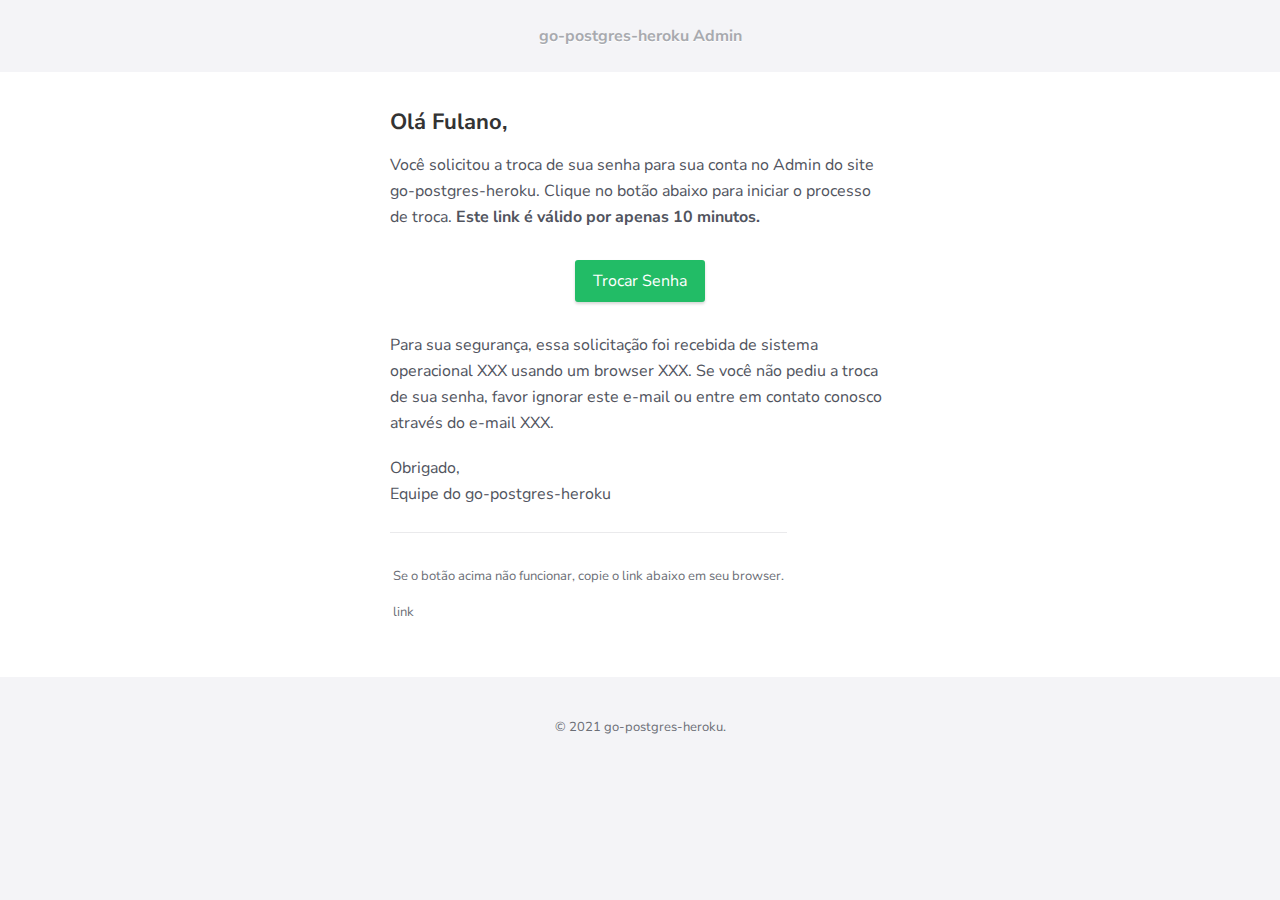
<file: templates/pwreset.html>
<!-- TEMPLATE: https://postmarkapp.com/transactional-email-templates -->
<!DOCTYPE html PUBLIC "-//W3C//DTD XHTML 1.0 Transitional//EN" "http://www.w3.org/TR/xhtml1/DTD/xhtml1-transitional.dtd">
<html xmlns="http://www.w3.org/1999/xhtml">
  <head>
    <meta name="viewport" content="width=device-width, initial-scale=1.0" />
    <meta name="x-apple-disable-message-reformatting" />
    <meta http-equiv="Content-Type" content="text/html; charset=UTF-8" />
    <meta name="color-scheme" content="light dark" />
    <meta name="supported-color-schemes" content="light dark" />
    <title></title>
    <style type="text/css" rel="stylesheet" media="all">
      /* Base ------------------------------ */

      @import url("https://fonts.googleapis.com/css?family=Nunito+Sans:400,700&display=swap");
      body {
        width: 100% !important;
        height: 100%;
        margin: 0;
        -webkit-text-size-adjust: none;
      }

      a {
        color: #3869d4;
      }

      a img {
        border: none;
      }

      td {
        word-break: break-word;
      }

      .preheader {
        display: none !important;
        visibility: hidden;
        /* mso-hide: all; */
        font-size: 1px;
        line-height: 1px;
        max-height: 0;
        max-width: 0;
        opacity: 0;
        overflow: hidden;
      }
      /* Type ------------------------------ */

      body,
      td,
      th {
        font-family: "Nunito Sans", Helvetica, Arial, sans-serif;
      }

      h1 {
        margin-top: 0;
        color: #333333;
        font-size: 22px;
        font-weight: bold;
        text-align: left;
      }

      h2 {
        margin-top: 0;
        color: #333333;
        font-size: 16px;
        font-weight: bold;
        text-align: left;
      }

      h3 {
        margin-top: 0;
        color: #333333;
        font-size: 14px;
        font-weight: bold;
        text-align: left;
      }

      td,
      th {
        font-size: 16px;
      }

      p,
      ul,
      ol,
      blockquote {
        margin: 0.4em 0 1.1875em;
        font-size: 16px;
        line-height: 1.625;
      }

      p.sub {
        font-size: 13px;
      }
      /* Utilities ------------------------------ */

      .align-right {
        text-align: right;
      }

      .align-left {
        text-align: left;
      }

      .align-center {
        text-align: center;
      }
      /* Buttons ------------------------------ */

      .button {
        background-color: #3869d4;
        border-top: 10px solid #3869d4;
        border-right: 18px solid #3869d4;
        border-bottom: 10px solid #3869d4;
        border-left: 18px solid #3869d4;
        display: inline-block;
        color: #fff;
        text-decoration: none;
        border-radius: 3px;
        box-shadow: 0 2px 3px rgba(0, 0, 0, 0.16);
        -webkit-text-size-adjust: none;
        box-sizing: border-box;
      }

      .button--green {
        background-color: #22bc66;
        border-top: 10px solid #22bc66;
        border-right: 18px solid #22bc66;
        border-bottom: 10px solid #22bc66;
        border-left: 18px solid #22bc66;
      }

      .button--red {
        background-color: #ff6136;
        border-top: 10px solid #ff6136;
        border-right: 18px solid #ff6136;
        border-bottom: 10px solid #ff6136;
        border-left: 18px solid #ff6136;
      }

      @media only screen and (max-width: 500px) {
        .button {
          width: 100% !important;
          text-align: center !important;
        }
      }
      /* Attribute list ------------------------------ */

      .attributes {
        margin: 0 0 21px;
      }

      .attributes_content {
        background-color: #f4f4f7;
        padding: 16px;
      }

      .attributes_item {
        padding: 0;
      }
      /* Related Items ------------------------------ */

      .related {
        width: 100%;
        margin: 0;
        padding: 25px 0 0 0;
        -premailer-width: 100%;
        -premailer-cellpadding: 0;
        -premailer-cellspacing: 0;
      }

      .related_item {
        padding: 10px 0;
        color: #cbcccf;
        font-size: 15px;
        line-height: 18px;
      }

      .related_item-title {
        display: block;
        margin: 0.5em 0 0;
      }

      .related_item-thumb {
        display: block;
        padding-bottom: 10px;
      }

      .related_heading {
        border-top: 1px solid #cbcccf;
        text-align: center;
        padding: 25px 0 10px;
      }
      /* Discount Code ------------------------------ */

      .discount {
        width: 100%;
        margin: 0;
        padding: 24px;
        -premailer-width: 100%;
        -premailer-cellpadding: 0;
        -premailer-cellspacing: 0;
        background-color: #f4f4f7;
        border: 2px dashed #cbcccf;
      }

      .discount_heading {
        text-align: center;
      }

      .discount_body {
        text-align: center;
        font-size: 15px;
      }
      /* Social Icons ------------------------------ */

      .social {
        width: auto;
      }

      .social td {
        padding: 0;
        width: auto;
      }

      .social_icon {
        height: 20px;
        margin: 0 8px 10px 8px;
        padding: 0;
      }
      /* Data table ------------------------------ */

      .purchase {
        width: 100%;
        margin: 0;
        padding: 35px 0;
        -premailer-width: 100%;
        -premailer-cellpadding: 0;
        -premailer-cellspacing: 0;
      }

      .purchase_content {
        width: 100%;
        margin: 0;
        padding: 25px 0 0 0;
        -premailer-width: 100%;
        -premailer-cellpadding: 0;
        -premailer-cellspacing: 0;
      }

      .purchase_item {
        padding: 10px 0;
        color: #51545e;
        font-size: 15px;
        line-height: 18px;
      }

      .purchase_heading {
        padding-bottom: 8px;
        border-bottom: 1px solid #eaeaec;
      }

      .purchase_heading p {
        margin: 0;
        color: #85878e;
        font-size: 12px;
      }

      .purchase_footer {
        padding-top: 15px;
        border-top: 1px solid #eaeaec;
      }

      .purchase_total {
        margin: 0;
        text-align: right;
        font-weight: bold;
        color: #333333;
      }

      .purchase_total--label {
        padding: 0 15px 0 0;
      }

      body {
        background-color: #f4f4f7;
        color: #51545e;
      }

      p {
        color: #51545e;
      }

      p.sub {
        color: #6b6e76;
      }

      .email-wrapper {
        width: 100%;
        margin: 0;
        padding: 0;
        -premailer-width: 100%;
        -premailer-cellpadding: 0;
        -premailer-cellspacing: 0;
        background-color: #f4f4f7;
      }

      .email-content {
        width: 100%;
        margin: 0;
        padding: 0;
        -premailer-width: 100%;
        -premailer-cellpadding: 0;
        -premailer-cellspacing: 0;
      }
      /* Masthead ----------------------- */

      .email-masthead {
        padding: 25px 0;
        text-align: center;
      }

      .email-masthead_logo {
        width: 94px;
      }

      .email-masthead_name {
        font-size: 16px;
        font-weight: bold;
        color: #a8aaaf;
        text-decoration: none;
        text-shadow: 0 1px 0 white;
      }
      /* Body ------------------------------ */

      .email-body {
        width: 100%;
        margin: 0;
        padding: 0;
        -premailer-width: 100%;
        -premailer-cellpadding: 0;
        -premailer-cellspacing: 0;
        background-color: #ffffff;
      }

      .email-body_inner {
        width: 570px;
        margin: 0 auto;
        padding: 0;
        -premailer-width: 570px;
        -premailer-cellpadding: 0;
        -premailer-cellspacing: 0;
        background-color: #ffffff;
      }

      .email-footer {
        width: 570px;
        margin: 0 auto;
        padding: 0;
        -premailer-width: 570px;
        -premailer-cellpadding: 0;
        -premailer-cellspacing: 0;
        text-align: center;
      }

      .email-footer p {
        color: #6b6e76;
      }

      .body-action {
        width: 100%;
        margin: 30px auto;
        padding: 0;
        -premailer-width: 100%;
        -premailer-cellpadding: 0;
        -premailer-cellspacing: 0;
        text-align: center;
      }

      .body-sub {
        margin-top: 25px;
        padding-top: 25px;
        border-top: 1px solid #eaeaec;
      }

      .content-cell {
        padding: 35px;
      }
      /*Media Queries ------------------------------ */

      @media only screen and (max-width: 600px) {
        .email-body_inner,
        .email-footer {
          width: 100% !important;
        }
      }

      @media (prefers-color-scheme: dark) {
        body,
        .email-body,
        .email-body_inner,
        .email-content,
        .email-wrapper,
        .email-masthead,
        .email-footer {
          background-color: #333333 !important;
          color: #fff !important;
        }
        p,
        ul,
        ol,
        blockquote,
        h1,
        h2,
        h3,
        span,
        .purchase_item {
          color: #fff !important;
        }
        .attributes_content,
        .discount {
          background-color: #222 !important;
        }
        .email-masthead_name {
          text-shadow: none !important;
        }
      }

      /* :root {
        color-scheme: light dark;
        supported-color-schemes: light dark;
      } */
    </style>
    <!--[if mso]>
      <style type="text/css">
        .f-fallback {
          font-family: Arial, sans-serif;
        }
      </style>
    <![endif]-->
  </head>
  <body>
    <span class="preheader"
      >Use this link to reset your password. The link is only valid for 24
      hours.</span
    >
    <table
      class="email-wrapper"
      width="100%"
      cellpadding="0"
      cellspacing="0"
      role="presentation"
    >
      <tr>
        <td align="center">
          <table
            class="email-content"
            width="100%"
            cellpadding="0"
            cellspacing="0"
            role="presentation"
          >
            <tr>
              <td class="email-masthead">
                <a
                  href="https://example.com"
                  class="f-fallback email-masthead_name"
                >
                  go-postgres-heroku Admin
                </a>
              </td>
            </tr>
            <!-- Email Body -->
            <tr>
              <td
                class="email-body"
                width="100%"
                cellpadding="0"
                cellspacing="0"
              >
                <table
                  class="email-body_inner"
                  align="center"
                  width="570"
                  cellpadding="0"
                  cellspacing="0"
                  role="presentation"
                >
                  <!-- Body content -->
                  <tr>
                    <td class="content-cell">
                      <div class="f-fallback">
                        <h1>Olá Fulano,</h1>
                        <p>
                          Você solicitou a troca de sua senha para sua conta no
                          Admin do site go-postgres-heroku. Clique no botão
                          abaixo para iniciar o processo de troca.
                          <strong
                            >Este link é válido por apenas 10 minutos.</strong
                          >
                        </p>
                        <!-- Action -->
                        <table
                          class="body-action"
                          align="center"
                          width="100%"
                          cellpadding="0"
                          cellspacing="0"
                          role="presentation"
                        >
                          <tr>
                            <td align="center">
                              <!-- Border based button
           https://litmus.com/blog/a-guide-to-bulletproof-buttons-in-email-design -->
                              <table
                                width="100%"
                                border="0"
                                cellspacing="0"
                                cellpadding="0"
                                role="presentation"
                              >
                                <tr>
                                  <td align="center">
                                    <a
                                      href=""
                                      class="f-fallback button button--green"
                                      target="_blank"
                                      >Trocar Senha</a
                                    >
                                  </td>
                                </tr>
                              </table>
                            </td>
                          </tr>
                        </table>
                        <p>
                          Para sua segurança, essa solicitação foi recebida de
                          sistema operacional XXX usando um browser XXX. Se você
                          não pediu a troca de sua senha, favor ignorar este
                          e-mail ou entre em contato conosco através do e-mail
                          XXX.
                        </p>
                        <p>Obrigado, <br />Equipe do go-postgres-heroku</p>
                        <!-- Sub copy -->
                        <table class="body-sub" role="presentation">
                          <tr>
                            <td>
                              <p class="f-fallback sub">
                                Se o botão acima não funcionar, copie o link
                                abaixo em seu browser.
                              </p>
                              <p class="f-fallback sub">link</p>
                            </td>
                          </tr>
                        </table>
                      </div>
                    </td>
                  </tr>
                </table>
              </td>
            </tr>
            <tr>
              <td>
                <table
                  class="email-footer"
                  align="center"
                  width="570"
                  cellpadding="0"
                  cellspacing="0"
                  role="presentation"
                >
                  <tr>
                    <td class="content-cell" align="center">
                      <p class="f-fallback sub align-center">
                        &copy; 2021 go-postgres-heroku.
                      </p>
                      <!-- <p class="f-fallback sub align-center">
                        [Company Name, LLC]
                        <br />1234 Street Rd. <br />Suite 1234
                      </p> -->
                    </td>
                  </tr>
                </table>
              </td>
            </tr>
          </table>
        </td>
      </tr>
    </table>
  </body>
</html>
</file>
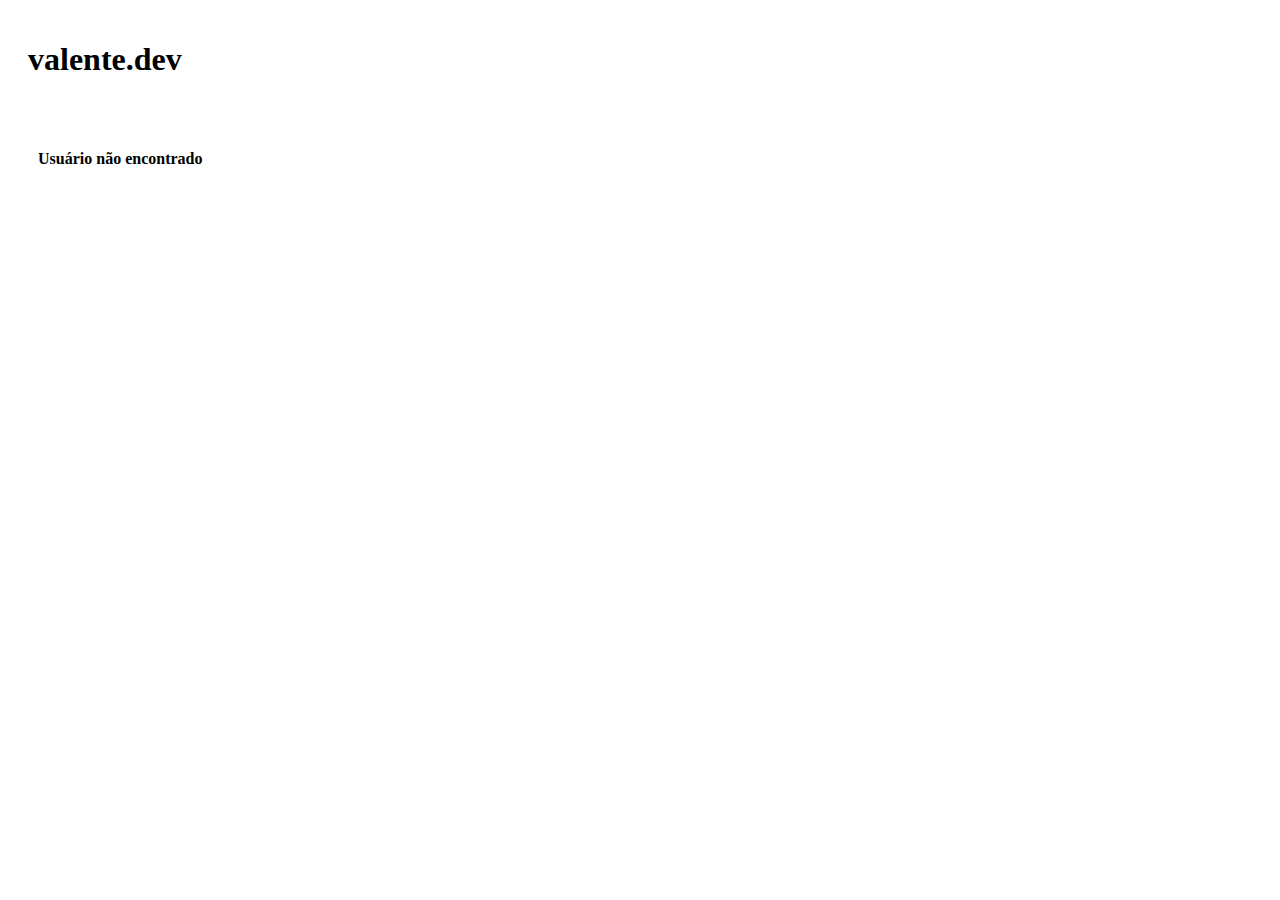
<file: templates/usuarioNil.html>
<!DOCTYPE html>
<html lang="en">
  <head>
    <meta charset="UTF-8" />
    <meta
      name="viewport"
      content="width=device-width, initial-scale=1, shrink-to-fit=no"
    />
    <title>valente.dev</title>
    <link
      rel="stylesheet"
      href="https://cdn.jsdelivr.net/npm/bootstrap@4.5.3/dist/css/bootstrap.min.css"
      integrity="sha384-TX8t27EcRE3e/ihU7zmQxVncDAy5uIKz4rEkgIXeMed4M0jlfIDPvg6uqKI2xXr2"
      crossorigin="anonymous"
    />
    <link rel="stylesheet" href="/static/css/style.css" />
    <link
      rel="shortcut icon"
      href="/static/images/favicon.ico"
      type="image/x-icon"
    />
  </head>
  <body>
    <div class="container">
      <h1 style="padding: 20px">valente.dev</h1>
      <div class="row"></div>
      <h4 style="padding: 30px">Usuário não encontrado</h4>
    </div>
    <script
      src="https://code.jquery.com/jquery-3.5.1.slim.min.js"
      integrity="sha384-DfXdz2htPH0lsSSs5nCTpuj/zy4C+OGpamoFVy38MVBnE+IbbVYUew+OrCXaRkfj"
      crossorigin="anonymous"
    ></script>
    <script
      src="https://cdn.jsdelivr.net/npm/bootstrap@4.5.3/dist/js/bootstrap.bundle.min.js"
      integrity="sha384-ho+j7jyWK8fNQe+A12Hb8AhRq26LrZ/JpcUGGOn+Y7RsweNrtN/tE3MoK7ZeZDyx"
      crossorigin="anonymous"
    ></script>
  </body>
</html>
</file>
<file: static/css/style.css>
/* body {
  background-color: khaki;
} */

form input.form-control {
  margin-bottom: 5px;
}

a.nav-logo {
  text-decoration: none;
  color: inherit;
}

pre code {
  background-color: red;
}
</file>
